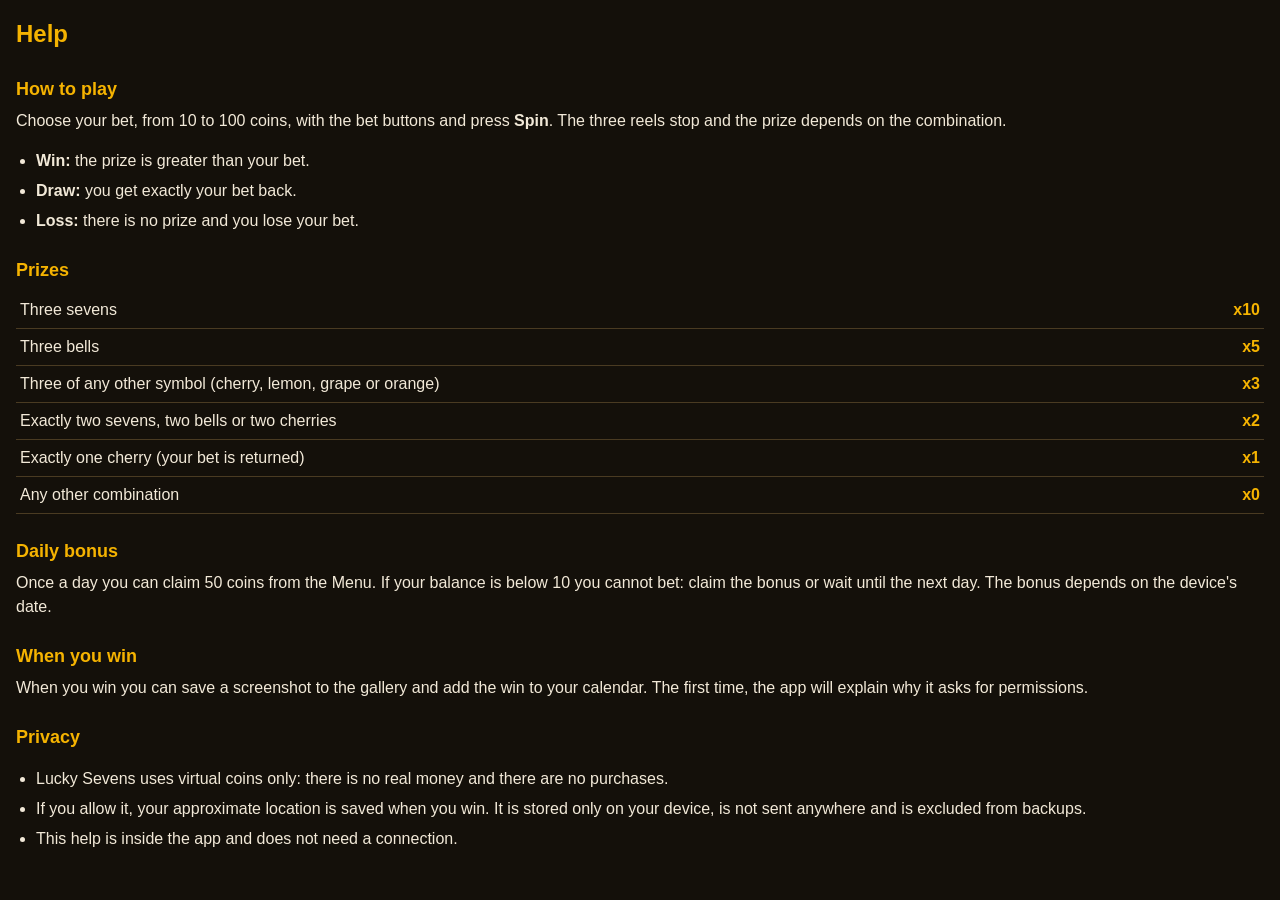
<file: app/src/main/assets/help/en/index.html>
<!DOCTYPE html>
<html lang="en">
<head>
    <meta charset="utf-8">
    <meta name="viewport" content="width=device-width, initial-scale=1">
    <title>Help</title>
    <link rel="stylesheet" href="../style.css">
</head>
<body>
<div class="page">
    <h1>Help</h1>

    <h2>How to play</h2>
    <p>Choose your bet, from 10 to 100 coins, with the bet buttons and press <b>Spin</b>. The three reels stop and the prize depends on the combination.</p>
    <ul>
        <li><b>Win:</b> the prize is greater than your bet.</li>
        <li><b>Draw:</b> you get exactly your bet back.</li>
        <li><b>Loss:</b> there is no prize and you lose your bet.</li>
    </ul>

    <h2>Prizes</h2>
    <table>
        <tr><td>Three sevens</td><td class="x">x10</td></tr>
        <tr><td>Three bells</td><td class="x">x5</td></tr>
        <tr><td>Three of any other symbol (cherry, lemon, grape or orange)</td><td class="x">x3</td></tr>
        <tr><td>Exactly two sevens, two bells or two cherries</td><td class="x">x2</td></tr>
        <tr><td>Exactly one cherry (your bet is returned)</td><td class="x">x1</td></tr>
        <tr><td>Any other combination</td><td class="x">x0</td></tr>
    </table>

    <h2>Daily bonus</h2>
    <p>Once a day you can claim 50 coins from the Menu. If your balance is below 10 you cannot bet: claim the bonus or wait until the next day. The bonus depends on the device's date.</p>

    <h2>When you win</h2>
    <p>When you win you can save a screenshot to the gallery and add the win to your calendar. The first time, the app will explain why it asks for permissions.</p>

    <h2>Privacy</h2>
    <ul>
        <li>Lucky Sevens uses virtual coins only: there is no real money and there are no purchases.</li>
        <li>If you allow it, your approximate location is saved when you win. It is stored only on your device, is not sent anywhere and is excluded from backups.</li>
        <li>This help is inside the app and does not need a connection.</li>
    </ul>
</div>
</body>
</html>
</file>
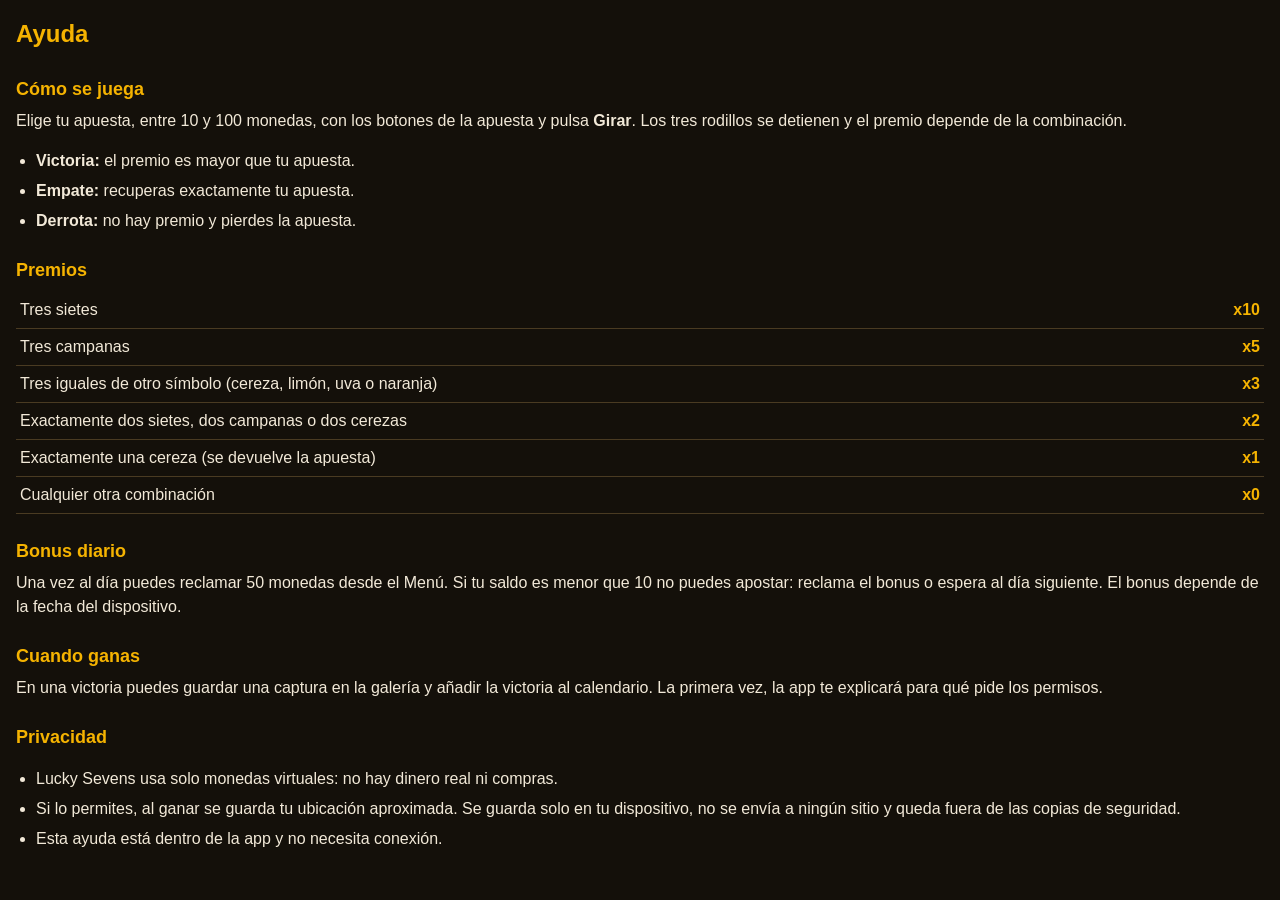
<file: app/src/main/assets/help/es/index.html>
<!DOCTYPE html>
<html lang="es">
<head>
    <meta charset="utf-8">
    <meta name="viewport" content="width=device-width, initial-scale=1">
    <title>Ayuda</title>
    <link rel="stylesheet" href="../style.css">
</head>
<body>
<div class="page">
    <h1>Ayuda</h1>

    <h2>Cómo se juega</h2>
    <p>Elige tu apuesta, entre 10 y 100 monedas, con los botones de la apuesta y pulsa <b>Girar</b>. Los tres rodillos se detienen y el premio depende de la combinación.</p>
    <ul>
        <li><b>Victoria:</b> el premio es mayor que tu apuesta.</li>
        <li><b>Empate:</b> recuperas exactamente tu apuesta.</li>
        <li><b>Derrota:</b> no hay premio y pierdes la apuesta.</li>
    </ul>

    <h2>Premios</h2>
    <table>
        <tr><td>Tres sietes</td><td class="x">x10</td></tr>
        <tr><td>Tres campanas</td><td class="x">x5</td></tr>
        <tr><td>Tres iguales de otro símbolo (cereza, limón, uva o naranja)</td><td class="x">x3</td></tr>
        <tr><td>Exactamente dos sietes, dos campanas o dos cerezas</td><td class="x">x2</td></tr>
        <tr><td>Exactamente una cereza (se devuelve la apuesta)</td><td class="x">x1</td></tr>
        <tr><td>Cualquier otra combinación</td><td class="x">x0</td></tr>
    </table>

    <h2>Bonus diario</h2>
    <p>Una vez al día puedes reclamar 50 monedas desde el Menú. Si tu saldo es menor que 10 no puedes apostar: reclama el bonus o espera al día siguiente. El bonus depende de la fecha del dispositivo.</p>

    <h2>Cuando ganas</h2>
    <p>En una victoria puedes guardar una captura en la galería y añadir la victoria al calendario. La primera vez, la app te explicará para qué pide los permisos.</p>

    <h2>Privacidad</h2>
    <ul>
        <li>Lucky Sevens usa solo monedas virtuales: no hay dinero real ni compras.</li>
        <li>Si lo permites, al ganar se guarda tu ubicación aproximada. Se guarda solo en tu dispositivo, no se envía a ningún sitio y queda fuera de las copias de seguridad.</li>
        <li>Esta ayuda está dentro de la app y no necesita conexión.</li>
    </ul>
</div>
</body>
</html>
</file>
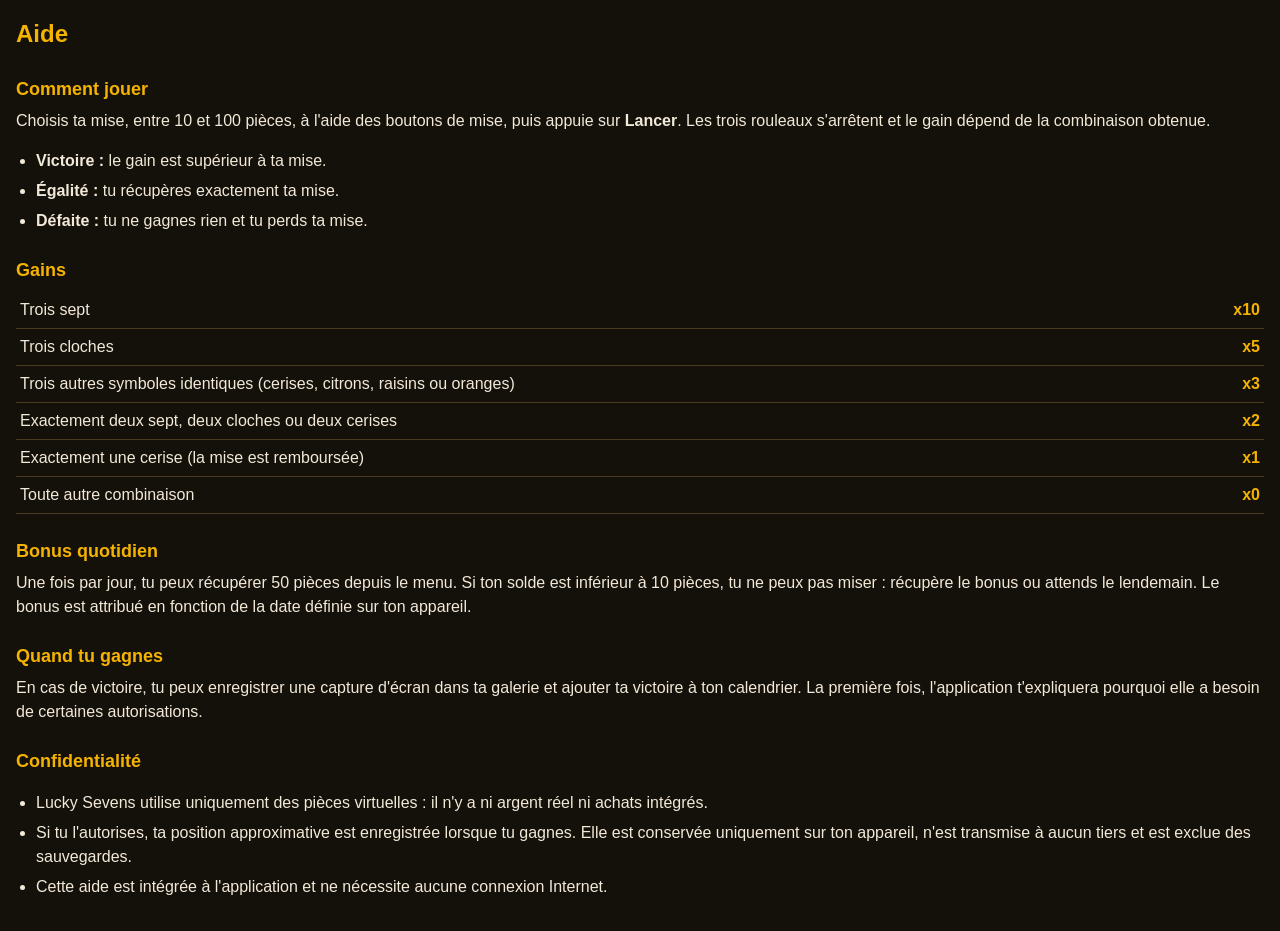
<file: app/src/main/assets/help/fr/index.html>
<!DOCTYPE html>
<html lang="fr">
<head>
    <meta charset="utf-8">
    <meta name="viewport" content="width=device-width, initial-scale=1">
    <title>Aide</title>
    <link rel="stylesheet" href="../style.css">
</head>
<body>
<div class="page">
    <h1>Aide</h1>

    <h2>Comment jouer</h2>
    <p>Choisis ta mise, entre 10 et 100 pièces, à l'aide des boutons de mise, puis appuie sur <b>Lancer</b>. Les trois rouleaux s'arrêtent et le gain dépend de la combinaison obtenue.</p>
    <ul>
        <li><b>Victoire&nbsp;:</b> le gain est supérieur à ta mise.</li>
        <li><b>Égalité&nbsp;:</b> tu récupères exactement ta mise.</li>
        <li><b>Défaite&nbsp;:</b> tu ne gagnes rien et tu perds ta mise.</li>
    </ul>

    <h2>Gains</h2>
    <table>
        <tr><td>Trois sept</td><td class="x">x10</td></tr>
        <tr><td>Trois cloches</td><td class="x">x5</td></tr>
        <tr><td>Trois autres symboles identiques (cerises, citrons, raisins ou oranges)</td><td class="x">x3</td></tr>
        <tr><td>Exactement deux sept, deux cloches ou deux cerises</td><td class="x">x2</td></tr>
        <tr><td>Exactement une cerise (la mise est remboursée)</td><td class="x">x1</td></tr>
        <tr><td>Toute autre combinaison</td><td class="x">x0</td></tr>
    </table>

    <h2>Bonus quotidien</h2>
    <p>Une fois par jour, tu peux récupérer 50 pièces depuis le menu. Si ton solde est inférieur à 10 pièces, tu ne peux pas miser&nbsp;: récupère le bonus ou attends le lendemain. Le bonus est attribué en fonction de la date définie sur ton appareil.</p>

    <h2>Quand tu gagnes</h2>
    <p>En cas de victoire, tu peux enregistrer une capture d'écran dans ta galerie et ajouter ta victoire à ton calendrier. La première fois, l'application t'expliquera pourquoi elle a besoin de certaines autorisations.</p>

    <h2>Confidentialité</h2>
    <ul>
        <li>Lucky Sevens utilise uniquement des pièces virtuelles&nbsp;: il n'y a ni argent réel ni achats intégrés.</li>
        <li>Si tu l'autorises, ta position approximative est enregistrée lorsque tu gagnes. Elle est conservée uniquement sur ton appareil, n'est transmise à aucun tiers et est exclue des sauvegardes.</li>
        <li>Cette aide est intégrée à l'application et ne nécessite aucune connexion Internet.</li>
    </ul>
</div>
</body>
</html>
</file>
<file: app/src/main/assets/help/style.css>
/* Estilo común de la ayuda (los tres idiomas lo comparten).
   Los colores son provisionales: se pueden ajustar para que coincidan con los de la app. */
body {
    margin: 0;
    padding: 16px;
    background: #14100a;
    color: #f2e9d8;
    font-family: sans-serif;
    font-size: 16px;
    line-height: 1.5;
}
h1 { color: #f5b301; font-size: 24px; margin-top: 0; }
h2 { color: #f5b301; font-size: 18px; margin-top: 24px; margin-bottom: 6px; }
p, li { margin: 6px 0; }
ul { padding-left: 20px; }
table { width: 100%; border-collapse: collapse; margin-top: 8px; }
td { padding: 6px 4px; border-bottom: 1px solid #4a3b22; }
td.x { text-align: right; font-weight: bold; color: #f5b301; white-space: nowrap; }
</file>
